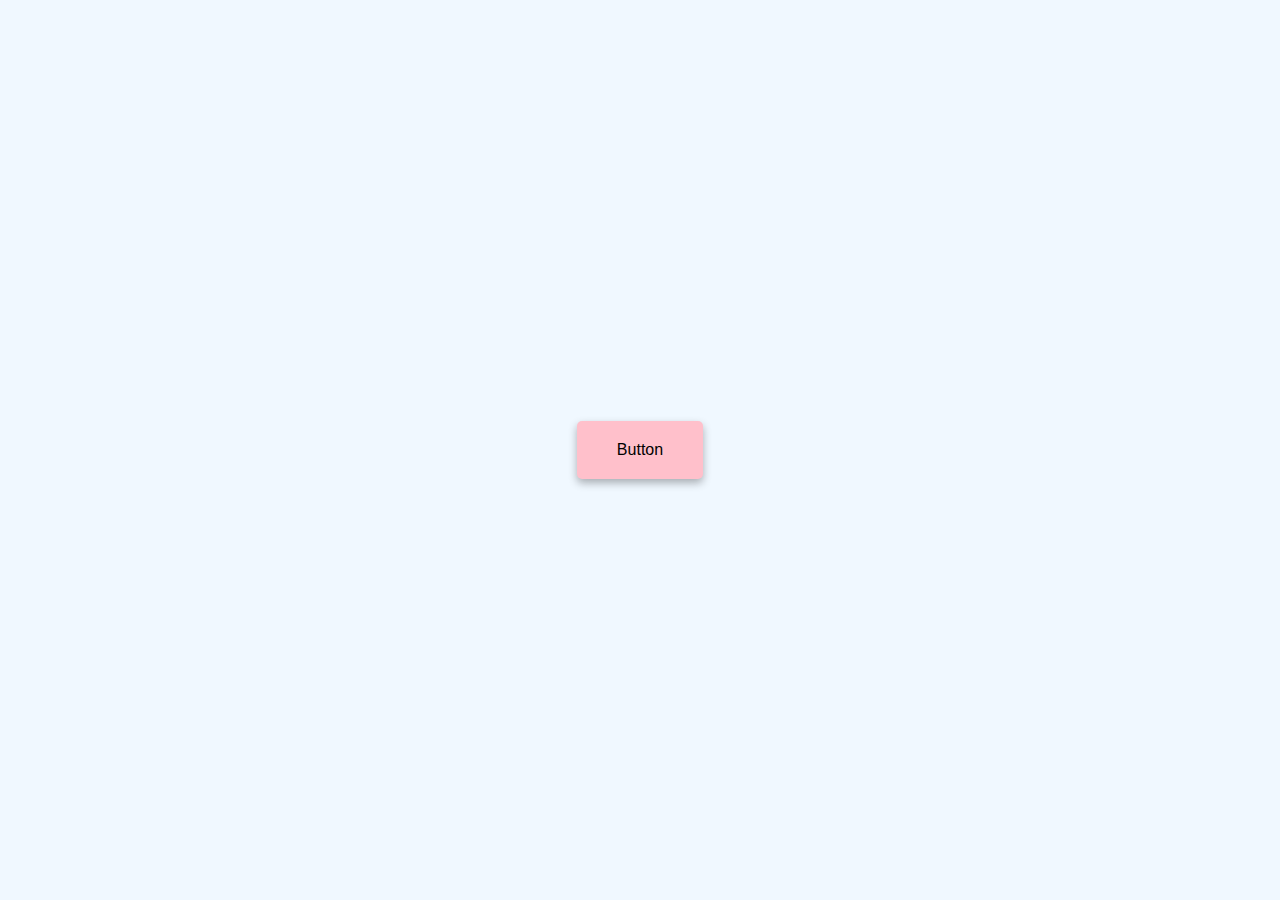
<file: Button-Ripple-Effect/index.html>
<!DOCTYPE html>
<html lang="en">
  <head>
    <meta charset="UTF-8" />
    <meta http-equiv="X-UA-Compatible" content="IE=edge" />
    <meta name="viewport" content="width=device-width, initial-scale=1.0" />
    <title>Button Ripple Effect</title>
    <link rel="stylesheet" href="style.css" />
  </head>
  <body>
    <a href="#" class="btn">
      <span>Button</span>
    </a>
    <script src="index.js"></script>
  </body>
</html>
</file>
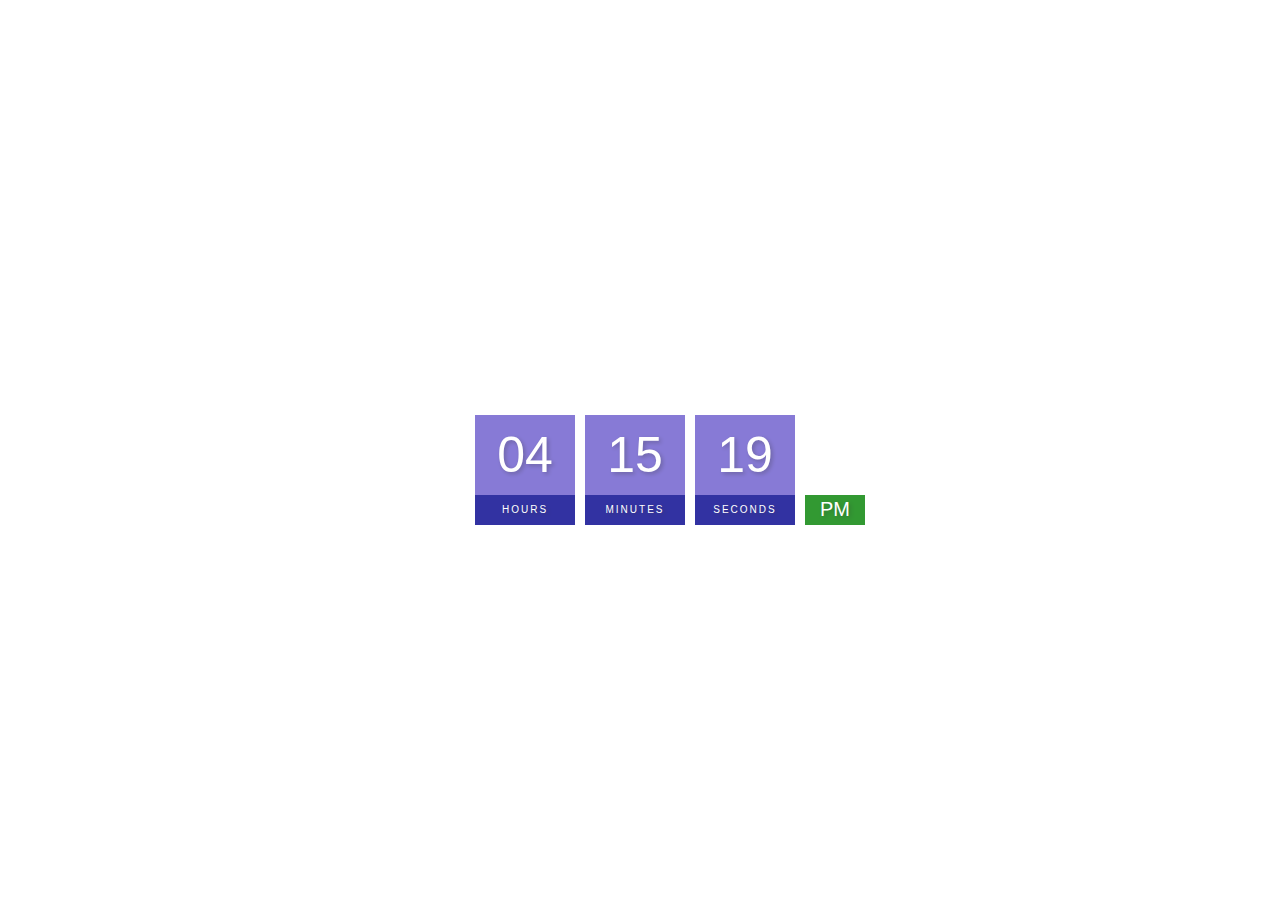
<file: Digital-Clock/index.html>
<!DOCTYPE html>
<html lang="en">
  <head>
    <meta charset="UTF-8" />
    <meta http-equiv="X-UA-Compatible" content="IE=edge" />
    <meta name="viewport" content="width=device-width, initial-scale=1.0" />
    <title>Digital Clock</title>
    <link rel="stylesheet" href="style.css" />
  </head>
  <body>
    <h2>Digital Clock</h2>
    <div class="clock">
      <div>
        <span id="hour">00</span>
        <span class="text">Hours</span>
      </div>
      <div>
        <span id="minutes">00</span>
        <span class="text">Minutes</span>
      </div>
      <div>
        <span id="seconds">00</span>
        <span class="text">Seconds</span>
      </div>
      <div>
        <span id="ampm">AM</span>
      </div>
    </div>
    <script src="index.js"></script>
  </body>
</html>
</file>
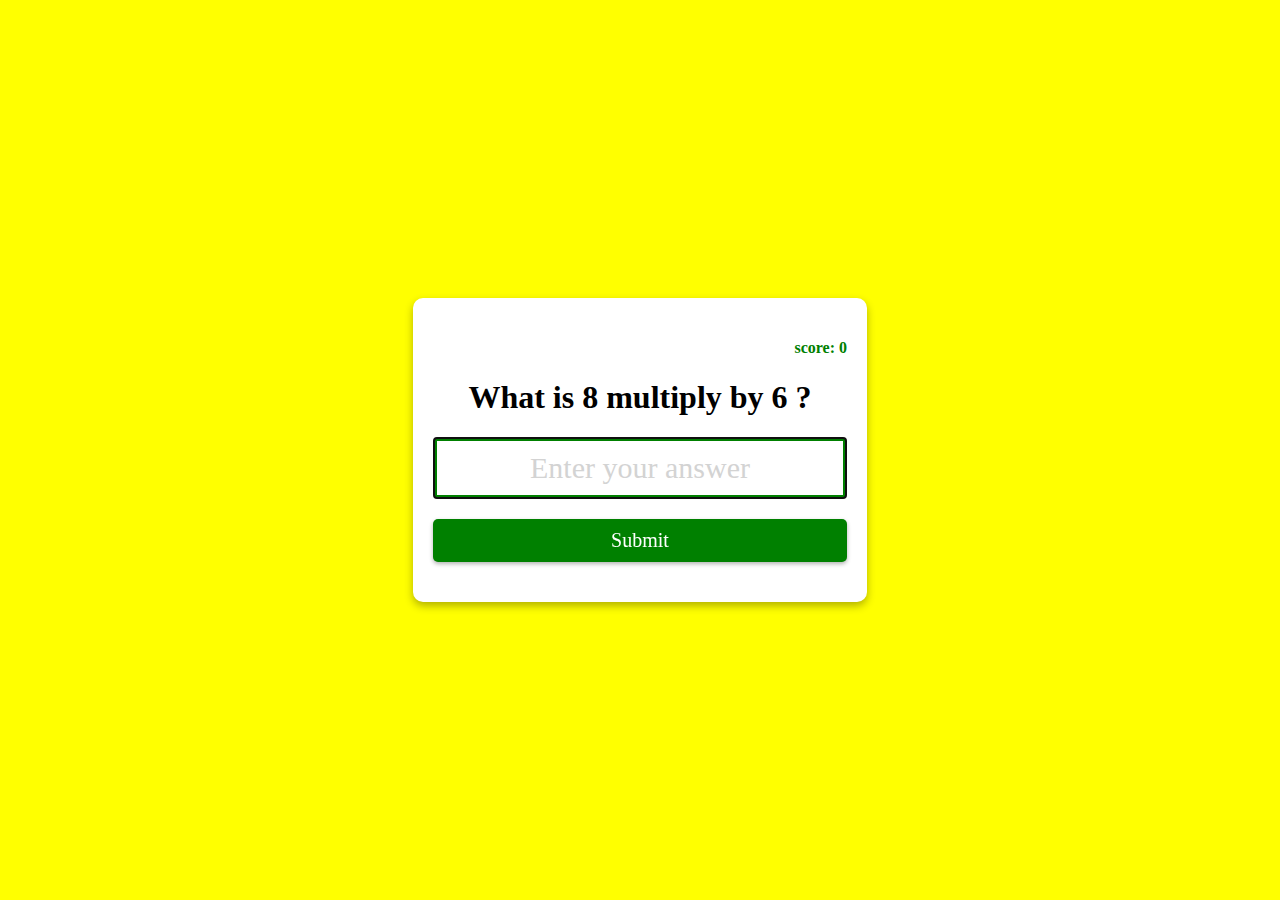
<file: Multiplication-App/index.html>
<!DOCTYPE html>
<html lang="en">
  <head>
    <meta charset="UTF-8" />
    <meta http-equiv="X-UA-Compatible" content="IE=edge" />
    <meta name="viewport" content="width=device-width, initial-scale=1.0" />
    <title>Multiplication App</title>
    <link rel="stylesheet" href="style.css" />
  </head>
  <body>
    <form class="form" id="form">
      <h4 class="score" id="score">Score : 0</h4>
      <h1 id="question">What is 1 multiply by 1?</h1>
      <input
        type="text"
        class="input"
        id="input"
        placeholder="Enter your answer"
        autofocus
        autocomplete="off"
      />
      <button type="submit" class="btn">Submit</button>
    </form>
    <script src="index.js"></script>
  </body>
</html>
</file>
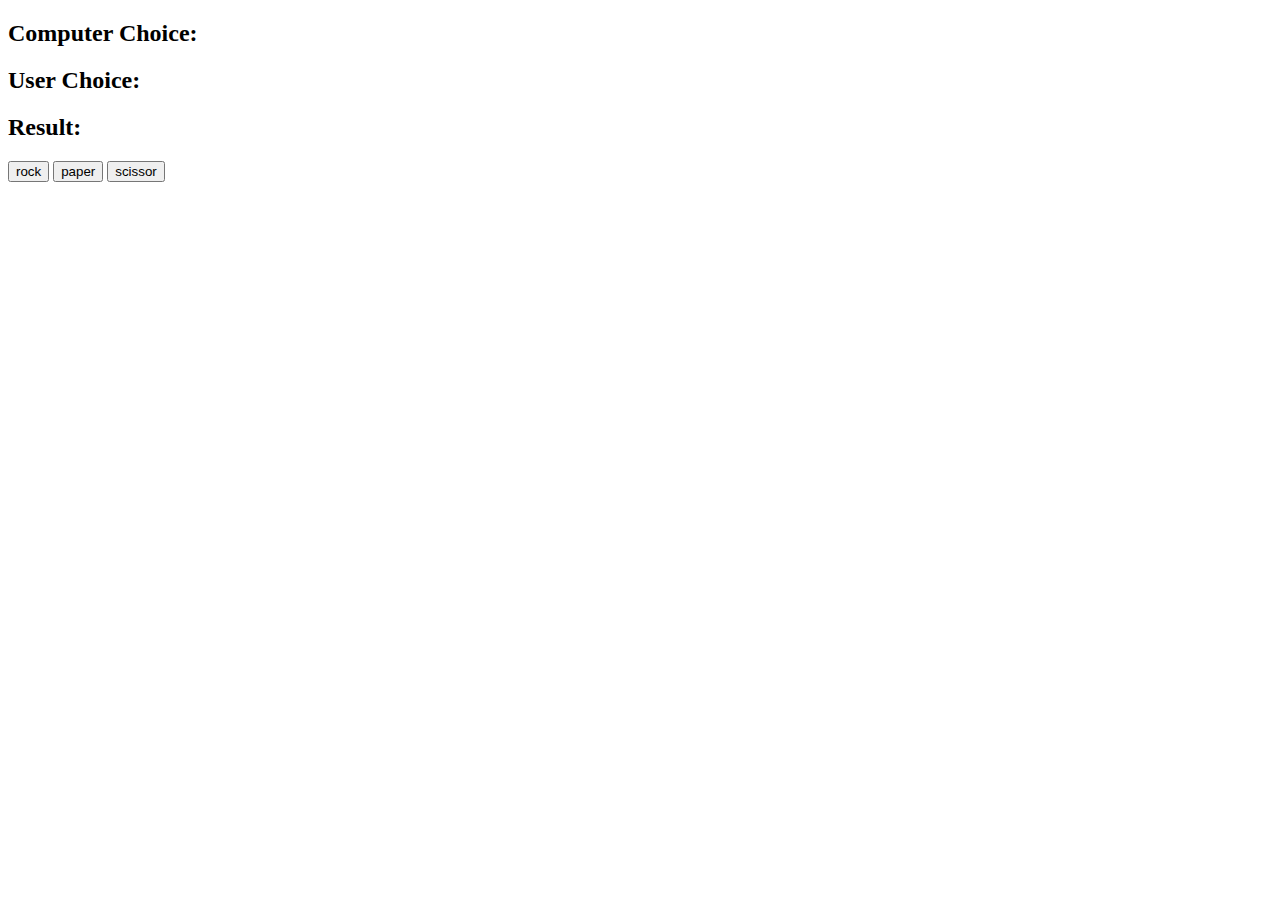
<file: Rock-Paper-Scissor Game/index.html>
<!DOCTYPE html>
<html lang="en">
  <head>
    <meta charset="UTF-8" />

    <title>Rock Paper Scissors</title>
  </head>
  <body>
    <h2>Computer Choice: <span id="computer-choice"></span></h2>
    <h2>User Choice: <span id="user-choice"></span></h2>
    <h2>Result: <span id="result"></span></h2>
    <button id="rock">rock</button>
    <button id="paper">paper</button>
    <button id="scissor">scissor</button>
    <script src="app.js"></script>
  </body>
</html>
</file>
<file: Button-Ripple-Effect/style.css>
body {
  margin: 0;
  display: flex;
  justify-content: center;
  height: 100vh;
  align-items: center;
  background-color: aliceblue;
  font-family: sans-serif;
}

.btn {
  background-color: pink;
  padding: 20px 40px;
  border-radius: 5px;
  box-shadow: 0 4px 8px rgba(0, 0, 0, 0.3);
  text-decoration: none;
  color: black;
  position: relative;
  overflow: hidden;
}

.btn span {
  position: relative;
  z-index: 1;
}

.btn::before {
  content: "";
  position: absolute;
  background-color: orangered;
  width: 0;
  height: 0;
  left: var(--xPos);
  top: var(--yPos);
  transform: translate(-50%, -50%);
  border-radius: 50%;
  transition: width 0.5s, height 0.5s;
}

.btn:hover::before {
  width: 300px;
  height: 300px;
}
</file>
<file: Digital-Clock/style.css>
body {
  margin: 0;
  display: flex;
  font-family: sans-serif;
  flex-direction: column;
  align-items: center;
  height: 100vh;
  justify-content: center;
  background: url("https://images.unsplash.com/photo-1507525428034-b723cf961d3e?ixlib=rb-4.0.3&ixid=MnwxMjA3fDB8MHxwaG90by1wYWdlfHx8fGVufDB8fHx8&auto=format&fit=crop&w=1746&q=80");
  background-size: cover;
  overflow: hidden;
}
h2 {
  text-transform: uppercase;
  letter-spacing: 4px;
  font-size: 14px;
  text-align: center;
  color: white;
}

.clock {
  display: flex;
}

.clock div {
  margin: 5px;
  position: relative;
}

.clock span {
  width: 100px;
  height: 80px;
  background: slateblue;
  opacity: 0.8;
  color: white;
  display: flex;
  justify-content: center;
  align-items: center;
  font-size: 50px;
  text-shadow: 2px 2px 4px rgba(0, 0, 0, 0.3);
}

.clock .text {
  height: 30px;
  font-size: 10px;
  text-transform: uppercase;
  letter-spacing: 2px;
  background: darkblue;
  opacity: 0.8;
}

.clock #ampm {
  bottom: 0;
  position: absolute;
  width: 60px;
  height: 30px;
  font-size: 20px;
  background: green;
}
</file>
<file: Multiplication-App/style.css>
body {
  margin: 0;
  display: flex;
  justify-content: center;
  height: 100vh;
  align-items: center;
  text-align: center;
  background-color: yellow;
  font-family: cursive;
}

.form {
  background-color: white;
  padding: 20px;
  box-shadow: 0 4px 8px rgba(0, 0, 0, 0.3);
  border-radius: 10px;
  margin: 10px;
}

.input {
  display: block;
  width: 100%;
  box-sizing: border-box;
  font-size: 30px;
  text-align: center;
  padding: 10px;
  border: solid 4px green;
  color: green;
}

.input::placeholder {
  color: lightgrey;
  font-family: cursive;
}

.btn {
  background-color: green;
  color: white;
  border: none;
  display: block;
  width: 100%;
  padding: 10px;
  font-size: 20px;
  font-family: cursive;
  margin: 20px 0;
  border-radius: 5px;
  box-shadow: 0 2px 4px rgba(0, 0, 0, 0.3);
  cursor: pointer;
}

.btn:hover {
  filter: brightness(0.9);
}

.score {
  color: green;
  text-align: right;
}
</file>
